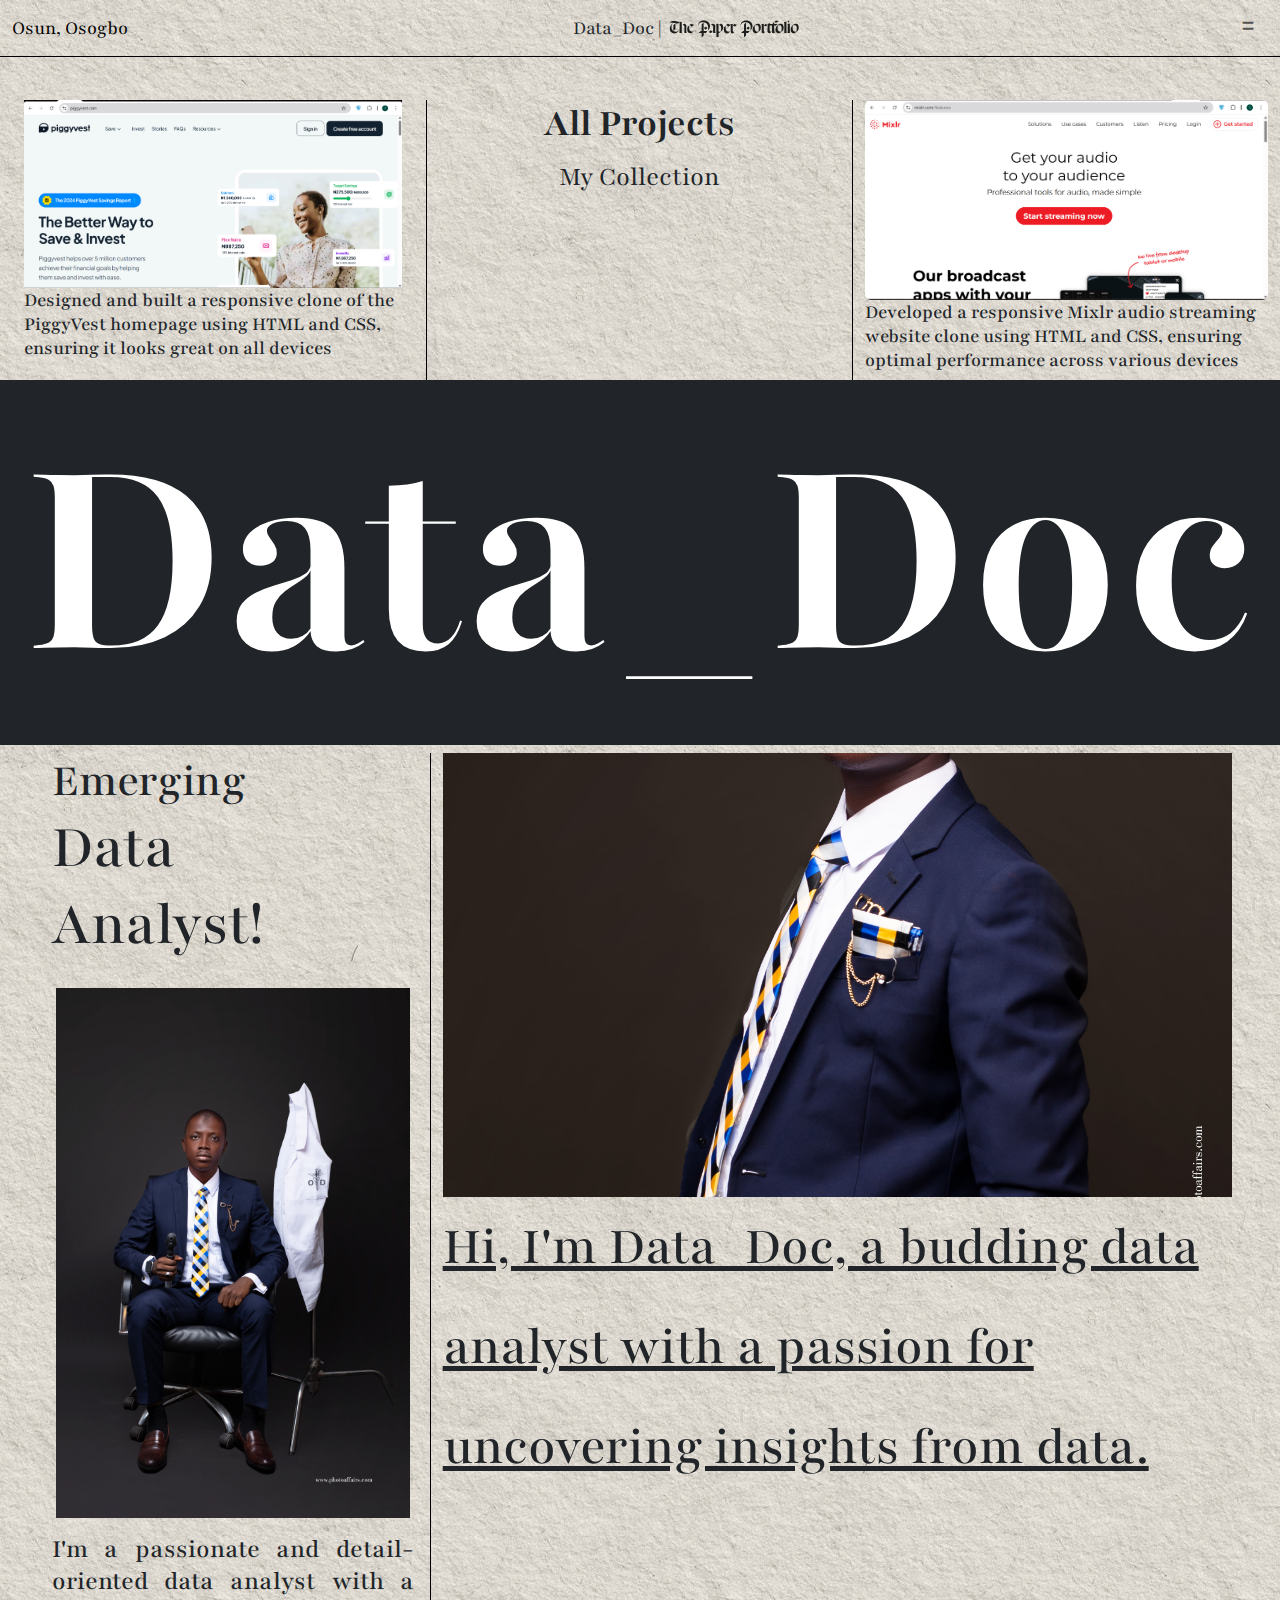
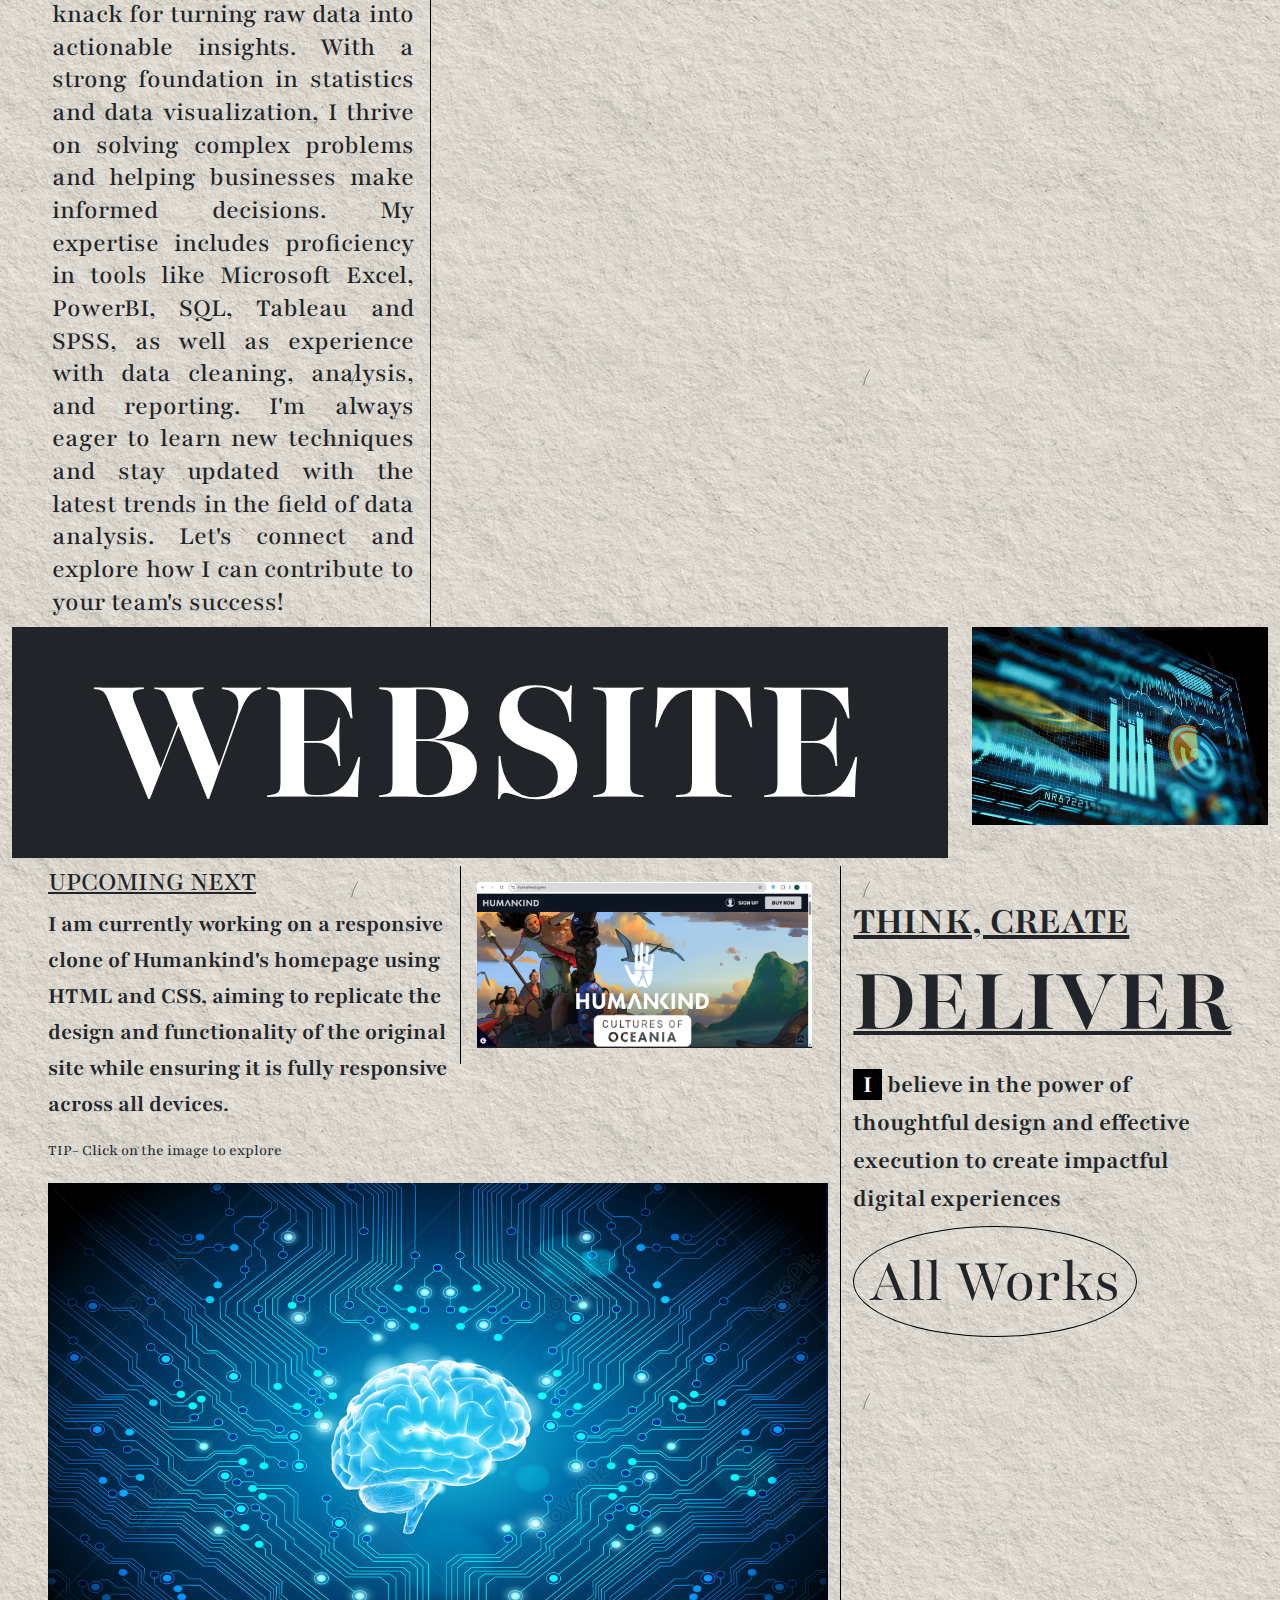
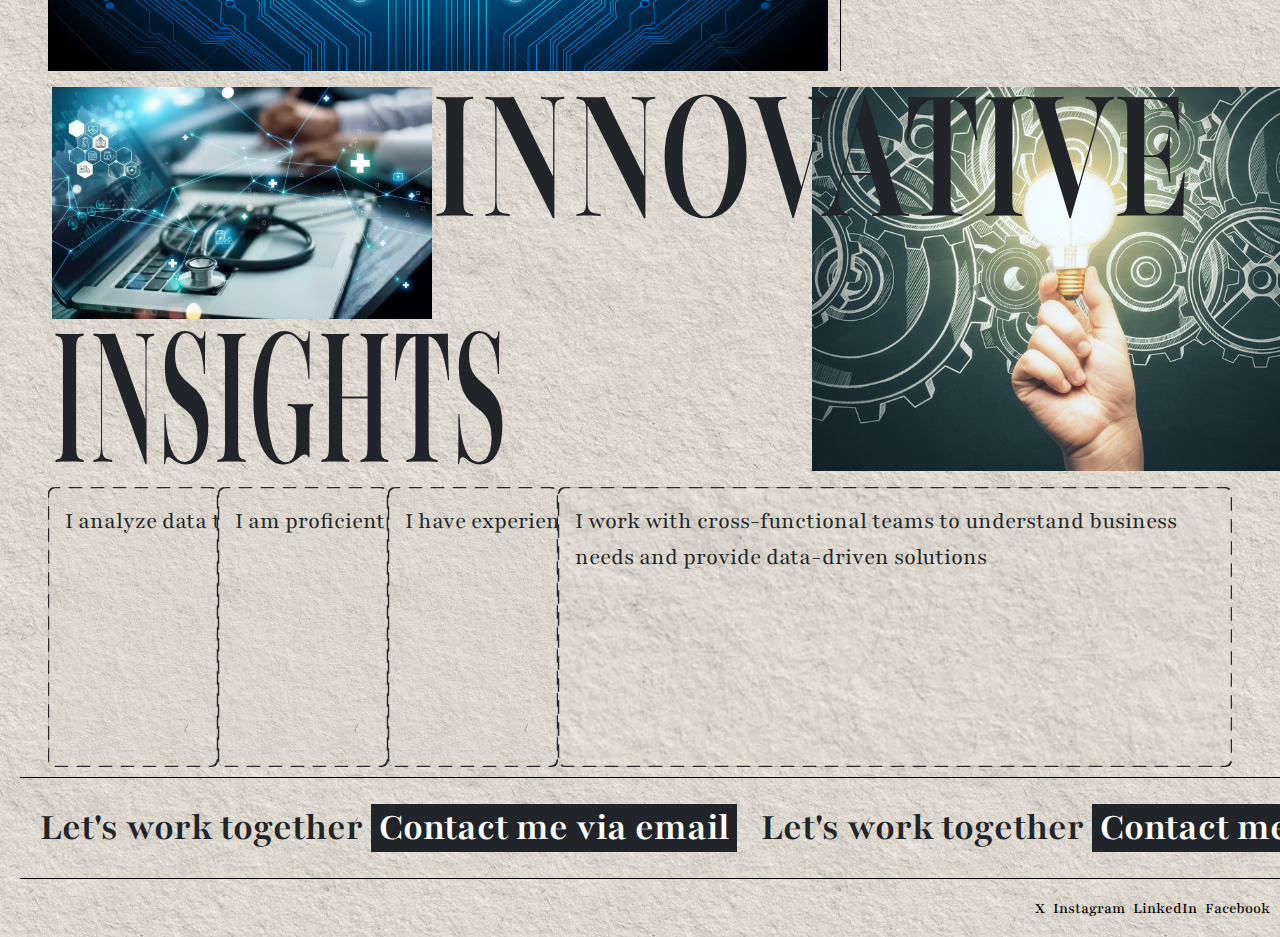
<file: index.html>
<!DOCTYPE html>
<html lang="en">

<head>
    <meta charset="UTF-8">
    <meta name="viewport" content="width=device-width, initial-scale=1.0">
    <title>Document</title>
    <link rel="stylesheet" href="./niccolomiranda.css">
    <link rel="preconnect" href="https://fonts.googleapis.com">
    <link rel="preconnect" href="https://fonts.gstatic.com" crossorigin>
    <link href="https://fonts.googleapis.com/css2?family=Cinzel:wght@400..900&display=swap" rel="stylesheet">
    <link rel="preconnect" href="https://fonts.googleapis.com">
    <link rel="preconnect" href="https://fonts.gstatic.com" crossorigin>
    <link
        href="https://fonts.googleapis.com/css2?family=Playfair:ital,opsz,wght@0,5..1200,300..900;1,5..1200,300..900&display=swap"
        rel="stylesheet">
    <link href="https://cdn.jsdelivr.net/npm/bootstrap@5.3.3/dist/css/bootstrap.min.css" rel="stylesheet">
    <link rel="stylesheet"
        href="https://fonts.googleapis.com/css2?family=Material+Symbols+Outlined:opsz,wght,FILL,GRAD@20..48,100..700,0..1,-50..200&icon_names=maximize" />

</head>

<body>

    <nav class="navbar  border-bottom border-black bg-body-tertiary fixed-top">
        <div class="container-fluid">
            <div class="navbar-left">
              <span class="cursor-pointer d-none d-md-flex navbar-brand fs-5">Osun, Osogbo</span>  
            </div>
            <div class="navbar-center d-flex">
<span class="me-2 fs-5">Data_Doc |</span>
               
                <img src="./multimedia/5f7f87c8b81a6e7a214312f0_header.svg" alt="" width="130" height="130" class="cursor-pointer img-fluid">

            </div>


            <button class="navbar-toggler border-0" type="button" data-bs-toggle="offcanvas"
                data-bs-target="#offcanvasNavbar" aria-controls="offcanvasNavbar" aria-label="Toggle navigation">
                <div class="hamburger d-flex flex-column  justify-content-between  align-center ">
                    <span class="hamburger1 material-symbols-outlined  fw-bold fs-6 border-0">
                        maximize
                    </span>
                    <span class=" hamburger2 material-symbols-outlined fw-bold fs-6 text-center border-0">
                        maximize
                    </span>
                </div>
            </button>
            <div class="offcanvas offcanvas-top custom-burn h-100 bg-black text-white " tabindex="-1" id="offcanvasNavbar"
                aria-labelledby="offcanvasNavbarLabel">
                <div class="offcanvas-header">
                    <h5 class="offcanvas-title fw-bold fs-3 text-center" id="offcanvasNavbarLabel">My Paper Portfolio</h5>
                    <button type="button" class="btn-close btn-closed " data-bs-dismiss="offcanvas" aria-label="Close">
                        <span></span>
                        <span></span>
                    </button>
                </div>
                <div class="offcanvas-body">
                    <ul class="navbar-nav">
                        <li class="nav-item">
                        <li class="nav-item d-sm-flex flex-sm-column align-sm-center justify-sm-center ">
                            <a class="big nav-link fw-bold text-sm-center text-white" href="#">Index</a>
                            <a class="big nav-link fw-bold text-sm-center text-white " id="navlink2" href="#">Work</a>
                            <a class="big nav-link fw-bold text-sm-center text-white" href="#">About</a>
                        </li>
                        <div class="d-flex justify-content-center align-center gap-2 ">
                            <a class="text-decoration-none" href="#">
                                <h3 class="fs-5 text-white"> Twitter</h3>
                            </a>
                            <a class="text-decoration-none" href="#">
                                <h3 class="fs-5 text-white"> Instagram</h3>
                            </a>
                            <a class="text-decoration-none" href="#">
                                <h3 class="fs-5 text-white">LinkedIn</h3>
                            </a>
                            <a class="text-decoration-none" href="#">
                                <h3 class="fs-5 text-white ">Facebook</h3>
                            </a>
                        </div>
                    </ul>

                </div>
            </div>
        </div>
    </nav>
    <header class="head container-fluid">
        <div class="row">
            <div class="bord overflow-hidden col-12 col-md-4 text-center px-md-2 px-lg-4">
                <a href="https://piggy-vest-clone-theta.vercel.app/">
                    <div class=" overflow-hidden ">
                        <img class="img-work img-fluid" src="./multimedia/Piggyvest_homepage.png" alt="">
                </a>
            </div>

            <h2 class="fs-5 text-center text-md-start">
                Designed and built a responsive clone of the PiggyVest homepage using HTML and CSS, ensuring it
                looks great on all devices
            </h2>
        </div>
        <div class="col-12 col-md-4 bord">
            <h1 class="fs-1 fw-bold text-center">All Projects</h1>
            <p class="fs-3 text-center">My Collection</p>
        </div>
        <div class="col-12 col-md-4 bordx">
            <a href="https://mix-lr-clone.vercel.app/">
                <div class="overflow-hidden">
                    <img class="img-work img-fluid rounded border-3 border-dark zoom-img"
                        src="./multimedia/Mixlr_homepage.png" alt="">
                </div>
            </a>
            <h2 class="fs-5 text-center text-md-start">
                Developed a responsive Mixlr audio streaming website clone using HTML and CSS, ensuring optimal
                performance across various devices
            </h2>


        </div>

    </header>

    <section>
        <div>
            <h1 class="sec1 text-white bg-dark text-center fw-bold">Data_Doc</h1>


        </div>
    </section>


    <section class="sec2  container-fluid  d-md-flex gap-2 px-md-5 gap-md-4">
        <div class="bord row border-sm-bottom   px-1">
            <div class=" col-12 col-md-4 ">
                <h1 class="h1-mod">Emerging <span class="developer text-md-start">Data Analyst!</span>
                </h1>
            </div>
            <div class="col-md-12  p-3">
                <img src="./multimedia/IMG_2690.jpg" class="img-edit2 object-fit-cover img-fluid w-100 h-100" alt="">
            </div>
            <div>
                <h2 class="txt-edit">
                    I'm a passionate and detail-oriented data analyst with a knack for turning raw data into actionable
                    insights. With a strong foundation in statistics and data visualization, I thrive on solving complex
                    problems and helping businesses make informed decisions. My expertise includes proficiency in tools
                    like Microsoft Excel, PowerBI, SQL, Tableau and SPSS, as well as experience with data cleaning,
                    analysis, and reporting.
                    I'm always eager to learn new techniques and stay updated with the latest trends in the field of
                    data
                    analysis. Let's connect and explore how I can contribute to your team's success!
                </h2>
            </div>

        </div>
        <div class="col-md-8 gap-2 mw-100">
            <div class="ratio ratio-16x9  ">
                <img src="./multimedia/IMG_2689 (1).jpeg" class="img-edit img-fluid object-fit-cover" alt="">
            </div>
            <h1 class="h-mod text-center text-md-start">
                Hi, I'm Data_Doc, a budding data analyst with a passion for uncovering insights from data.
            </h1>
        </div>
    </section>
    <section class="container-fluid">
        <div class="row">
            <div class=" col-12 col-md-9">
                <h1 class=" sec3 fw-bold text-center bg-dark text-white">WEBSITE</h1>

            </div>
            <div class="col-md-3">
                <img class="img-fluid object-fit-cover w-100"
                    src="./multimedia/public_images_1603252501609-Data+Analyst+and+Scientist+Job+Descriptions,+Skills,+and+Qualifications.jpg"
                    alt="">

            </div>
        </div>
    </section>

    <section class="container-fluid px-md-5">
        <div class="row">
            <div class="col-md-8  bord">
                <div class="d-block d-md-flex flex-md-column justify-md-center align-md-center gap-1">
                    <div class="d-block d-md-flex  justify-md-center align-md-center ">
                        <div class=" ">
                            <div>
                                <h1 style="text-decoration: underline;" class="fs-3 fs-md-6  text-center text-md-start">
                                    UPCOMING
                                    NEXT</h1>
                                <p class="clone text-md-start text-center fw-bold fs-4 ">
                                    I am currently working on a responsive clone of Humankind's homepage using HTML and
                                    CSS, aiming to replicate the design and functionality of the original site while
                                    ensuring it is fully responsive across all devices.

                                </p>

                            </div>
                            <p class="fs-6 fs-md-4 text-md-start text-center ">TIP- Click on the image to
                                explore</p>

                        </div>
                        <div class="">
                            <div class="gap-3">
                                <div class="p-3 bord1">
                                    <a href="https://humankind-clone-plum.vercel.app/"><img
                                            class="custom-img img-fluid object-fit-cover w-100 h-100"
                                            src="./multimedia/Humankind_homepage.png" alt=""></a>
                                </div>


                            </div>

                        </div>

                    </div>
                    <div class="">
                        <img class="img-fluid object-fit-contain w-100"
                            src="./multimedia/lovepik-artificial-brain-background-image_500487247.jpg" alt="">
                    </div>

                </div>

            </div>

            <div class="col-md-4">
                <h1 class="think-head fs-1 fw-bold mt-3 text-center text-md-start">
                    THINK, CREATE <span class="deliver">DELIVER</span></h1>
                <p class="think fw-bold text-center text-md-start">I believe in the power of thoughtful design and
                    effective execution to create impactful digital experiences
                </p>

                <p class="all-work d-md-none /text-md-center d-lg-inline">All Works</p>

            </div>
            <div class="container-fluid p-3 p-md-3">
                <div class="d-md-flex flex-col">
                    <div class="inno-col d-md-flex flex-md-column gap-3">
                        <div class="d-md-flex">
                            <img class="new-img img-fluid object-fit-cover" src="./multimedia/Digital new.avif" alt="">
                            <h1 class="w-25 new">INNOVATIVE</h1>
                        </div>
                        <h1 class="innovate">INSIGHTS</h1>
                    </div><img class="neww-img img-fluid  object-fit-cover"
                        src="./multimedia/e7b0c2ff325ea3b436f9458ebf0f6894.jpg" alt="">
                </div>

            </div>


        </div>
    </section>
    <section class="container-fluid  px-md-5 px-3">
        <div class="card-stack fs-4 fs-md-1">
            <div class="card d-block d-md-flex">
                <div class="card-body">
                    <p class="card-text">
                        I analyze data to identify trends, patterns, and insights that drive informed decision-making.
                    </p>
                </div>
            </div>

            <div class="card d-md-flex">
                <div class="card-body">
                    <p class="card-text">
                        I am proficient in data visualization tools like Tableau and Power BI to create compelling
                        visual
                        representations of data
                    </p>
                </div>
            </div>

            <div class="card d-md-flex">
                <div class="card-body">
                    <p class="card-text">
                        I have experience in cleaning and transforming raw data into a usable format for analysis
                    </p>
                </div>
            </div>

            <div class="card d-md-flex">
                <div class="card-body">
                    <p class="card-text">
                        I work with cross-functional teams to understand business needs and provide data-driven
                        solutions
                    </p>
                </div>
            </div>
        </div>
    </section>



    <footer class="contact overflow-hidden w-100">
        <div class="contact-content d-inline-flex">
            <span class="fw-bold fs-1 me-4">Let's work together
                <span class="fw-bold bg-dark px-2"><a href="mailto:babatundebale@gmail.com"
                        class="text-decoration-none text-white">Contact me via email</a></span></span>

            <span class="fw-bold fs-1 me-4">Let's work together
                <span class="fw-bold bg-dark px-2"><a href="mailto:babatundebale@gmail.com"
                        class="text-decoration-none text-white">Contact me via email</a></span></span>

            <span class="fw-bold fs-1 me-4">Let's work together
                <span class="fw-bold bg-dark px-2"><a href="mailto:babatundebale@gmail.com"
                        class="text-decoration-none text-white">Contact me via email</a></span></span>

            <span class="fw-bold fs-1 me-4">Let's work together
                <span class="fw-bold bg-dark px-2"><a href="mailto:babatundebale@gmail.com"
                        class="text-decoration-none text-white">Contact me via email</a></span></span>

        </div>

    </footer>
    <div class="socials d-flex justify-content-end align-center gap-2 ">
        <a class="text-decoration-none" href="https://twitter.com/baletunde">
            <h3 class="fs-6 text-black">X</h3>
        </a>
        <a class="text-decoration-none" href="https://instagram.com/baletunde">
            <h3 class="fs-6 text-black"> Instagram</h3>
        </a>
        <a class="text-decoration-none" href="https://linkedin.com/in/babatundebale">
            <h3 class="fs-6 text-black">LinkedIn</h3>
        </a>
        <a class="text-decoration-none" href="https://facebook.com/babatundebale">
            <h3 class="fs-6 text-black">Facebook</h3>
        </a>

    </div>

    <script src="https://cdn.jsdelivr.net/npm/bootstrap@5.3.8/dist/js/bootstrap.bundle.min.js"
        integrity="sha384-FKyoEForCGlyvwx9Hj09JcYn3nv7wiPVlz7YYwJrWVcXK/BmnVDxM+D2scQbITxI" crossorigin="anonymous">
        </script>

</body>

</html>
</file>
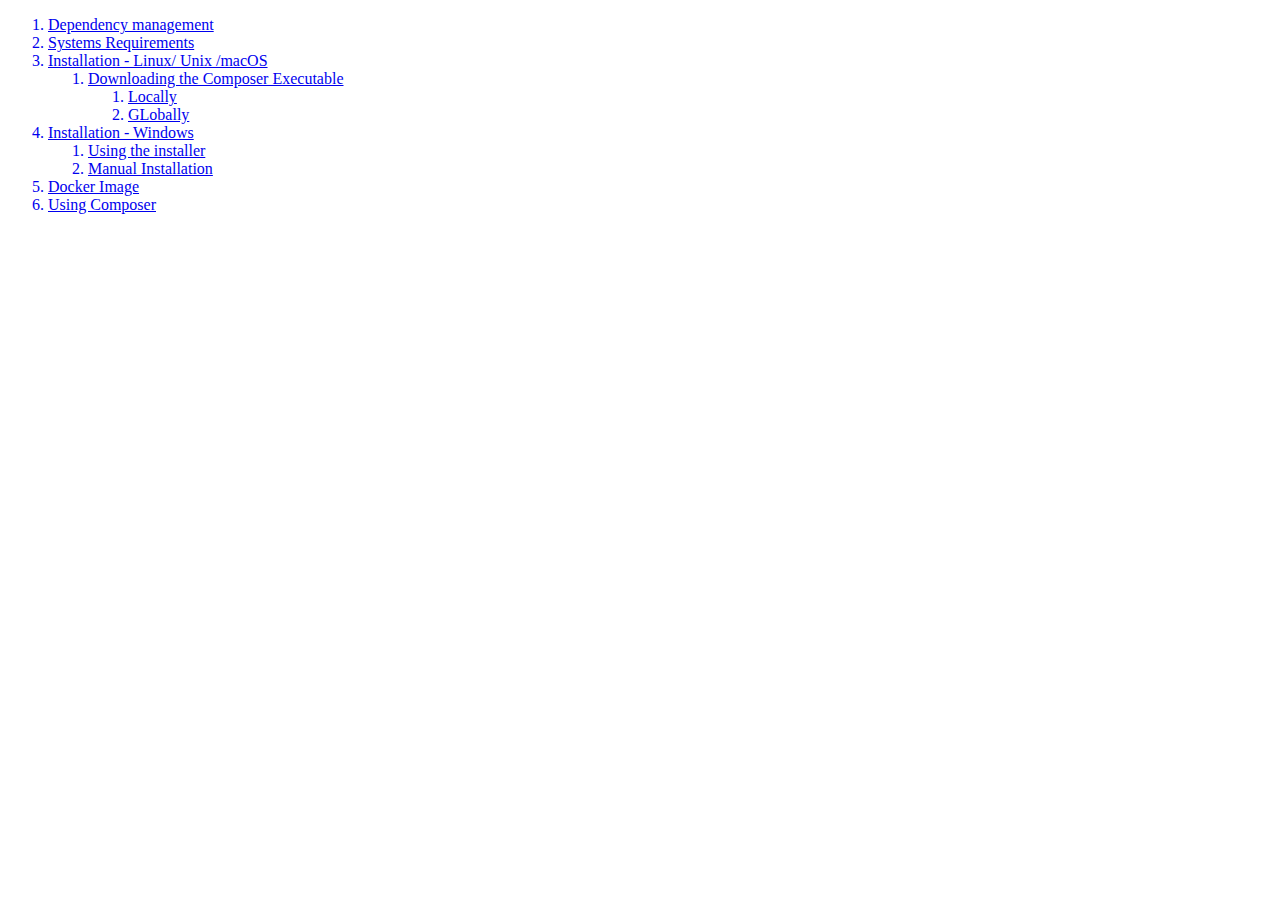
<file: multimedia/List.html>
<!DOCTYPE html>
<html lang="en">
<head>
    <meta charset="UTF-8">
    <meta name="viewport" content="width=device-width, initial-scale=1.0">
    <title>Document</title>
</head>
<body>
    <!-- <ul>
        <li>Coffee</li>
        <li>Tea</li>
        <li>Milk</li>
    </ul>
    <ol>
        <li>Coffee</li>
        <li>Tea</li>
        <li>Milk</li> -->
    </ol>
    <ol>
        <a href="https://getcomposer.org/doc/00-intro.md#dependency-management" target="_blank"><li>Dependency management</li></a>
        <a href="https://getcomposer.org/doc/00-intro.md#system-requirements" target="_blank"><li>Systems Requirements</li></a>
        <a href="https://getcomposer.org/doc/00-intro.md#installation-linux-unix-macos" target="_blank"><li>Installation - Linux/ Unix /macOS</li></a>
        <ol>
            <a href="https://getcomposer.org/doc/00-intro.md#downloading-the-composer-executable" target="_blank"><li>Downloading the Composer Executable</li></a>
            <ol>
                <a href="https://getcomposer.org/doc/00-intro.md#locally" target="_blank"><li>Locally</li></a>
                <a href="https://getcomposer.org/doc/00-intro.md#globally" target="_blank"><li>GLobally</li></a>
            </ol>
        </ol>
        <a href="https://getcomposer.org/doc/00-intro.md#installation-windows" target="_blank"><li>Installation - Windows</li></a>
        <ol>
            <a href="https://getcomposer.org/doc/00-intro.md#using-the-installer" target="_blank"><li>Using the installer</li></a>
            <a href="https://getcomposer.org/doc/00-intro.md#manual-installation" target="_blank"><li>Manual Installation</li></a>
        </ol>
        <a href="https://getcomposer.org/doc/00-intro.md#docker-image" target="_blank"><li>Docker Image</li></a>
        <a href="https://getcomposer.org/doc/00-intro.md#using-composer" target="_blank"><li>Using Composer</li></a>
    </ol>
</body>
</html>
</file>
<file: niccolomiranda.css>
* {
    margin: 0;
    padding: 0;
    box-sizing: border-box;
}

body {
    background-image: url('./multimedia/614f353f1e11a6a7afdd8b74_6059a3e2b9ae6d2bd508685c_pt-texture-2.jpg') !important;
    animation: bodySpin 1s linear 1;
    font-family: "Playfair", serif !important;

}

@keyframes bodySpin {
    from {
        transform: rotate(0deg);
    }

    to {
        transform: rotate(360deg);
    }
}
.big{
    font-size: 6rem !important;
}

.navbar {
    background-image: url('./multimedia/614f353f1e11a6a7afdd8b74_6059a3e2b9ae6d2bd508685c_pt-texture-2.jpg');

}

.hamburger {
    position: relative
}

.hamburger1 {
    position: absolute;
    top: 40%;
}

.offcanvas.custom-burn.offcanvas-top:not(.show){
    /* transition: 1s ease; */
    transform: translateY(-100%);
    
}
.offcanvas.custom-burn.show{
    animation: burnDown 1s ease forwards;
}
@keyframes burnDown{
    0% {
        transform: translateY(-100%) rotate(-1deg) scale(1.05);
        opacity: 0.7;
        filter: brightness(120%) sepia(30%);
    }
    50%{
        transform: translateY(10px) rotate(0deg) scale(1);
        opacity: 0.95;
        filter: brightness(100%) sepia(20%);
        }
        100% {
            transform: translateY(0);
            opacity: 1;
            filter: brightness(100%) sepia(0%);
        }
}
.offcanvas.custom-burn.offcanvas-top:not(.show){
animation: burnUp 1s ease forwards;
}
@keyframes burnUp{
    from {
        transform: translateY(0);
        opacity: 1;
    }
    to {
        transform: translateY(-100%) rotate(-2deg) scale(0.95);
        opacity: 0;
}

}

.hamburger,
.hamburger1,
.hamburger2,
.btn-closed {
    transition: 1s ease-out;
}

.hamburger:hover .hamburger1,
.btn-closed:hover {
    transform: translate(5px);
}

.hamburger:hover .hamburger2{
    transform: translate(-5px);
}

.btn-closed {
    position: relative;
    width: 32px;
    height: 32px;
    border: none;
    background: none;
    cursor: pointer;
    display: flex;
    flex-direction: column;
    gap: 10px;

}

.btn-closed span {
    position: absolute;
    top: 50%;
    width: 40px;
    height: 3px;
    background-color: white;
    border-radius: 2px;
    transition: all 0.3s ease
}

.btn-closed:hover span:first-child {
    transform: scale(50%, 50%)rotate(45deg)
}

.btn-closed:hover span:last-child {
    transform: scale(50%, 50%) rotate(-45deg)
}

#navlink2 {
    color: white;
    text-decoration: line-through;
    text-decoration-color: red;
}

.head {
    padding-top: 100px;
}

.bord {
    border-right: 1px solid black;

}

.bord1 {
    border-left: 1px solid black
}

.work {
    display: flex;
    flex-direction: column;
    gap: 20px;
}

.img-work {
    transition: transform 3s ease;
    transform-origin: center center;
}

.img-work:hover {
    transform: scale(1.5)
}

.sec1 {
    font-size: 19rem;
    padding: 0;
}


.h1-mod {
    font-size: 3rem;

}

.txt-edit {
    font-size: 1.7rem;
    text-align: justify;
}

.h-mod {
    font-size: 3.5rem;
    line-height: 100px;
    text-decoration: underline;


}

.sec3 {
    font-size: 12rem;
}

.developer {
    font-size: 4rem;
}

.deliver {
    font-size: 6rem;
}

.think {
    font-size: 1.6rem;
    line-height: 38px;
}

.think::first-letter {
    background-color: #000;
    color: white;
    padding: 0 10px;

}

.think-head {
    font-size: 3rem;
    text-decoration: underline;
    line-height: 80px;
}

.all-work {
    font-size: 4rem;
    text-align: center;
    padding: 16px;
    transition: 2s ease;
    border-radius: 50%;
    border: 1px solid black;

}

/* .all-work:hover {} */

.new {
    font-size: 8.7rem;
    font-weight: bold;
    transform-origin: center;
    transform: scaleY(1.5);

}

.new-img {
    width: 50%;

}

.neww-img {
    width: 45%;

}

.innovate {
    font-size: 6.7rem;
    font-weight: bold;
    transform-origin: center;
    transform: scaleY(2.1);

}

.inno {
    max-width: 500px;

}

.inno-pic {
    max-width: 300px;
}

.inno-col {
    gap: 75px;
}

.card {
 background-image: url('./multimedia/download\ \(6\).svg'), url('./multimedia/614f353f1e11a6a7afdd8b74_6059a3e2b9ae6d2bd508685c_pt-texture-2.jpg');
  background-repeat: no-repeat, no-repeat;
  background-position: center center, center center;
  background-size: 100% 100%, cover;

  background-origin: border-box, padding-box;
  background-clip: border-box, padding-box;


}



.card-stack {
    display: flex;

    width: 100%;

    height: 280px;
    margin: auto;
}

.card-stack .card {
    flex: 1;
    height: 100%;
    overflow: hidden;
    cursor: pointer;
    transition: all 0.4s ease;
    display: flex;
    flex-direction: column;
}

.card .card-body {
    overflow: hidden;
    white-space: nowrap;
    text-overflow: ellipsis;
}

.card-stack .card:hover {
    flex: 4;
}

.card-stack .card:last-child {
    flex: 4;
}

.card-stack .card:last-child .card-body,
.card-stack .card:hover .card-body {
    white-space: normal;
    text-overflow: unset;
}

footer {  
    padding: 20px;
     margin: 10px 20px;
    border-top: 1px solid black;
    border-bottom: 1px solid black
}

.contact{
    white-space: nowrap;
    position: relative;

}
.contact-content {
    display: inline-block;
        animation: moveText 8s linear infinite;
}


@keyframes moveText {
    0% {
        transform: translateX(0);
    }

    100% {
        transform: translateX(-50%)
    }

}

.custom-img {
    max-width: 100%;
    height: auto
}
.socials{
    padding: 10px;
}

@media (max-width: 1025px) {
    .sec1 {
        font-size: 14rem;
        margin: 15px 24px;
    }

    .sec3 {
        font-size: 9.5rem;
        margin: 16px 16px;
    }

    .h1-mod {
        font-size: 2rem;
    }

    .developer {
        font-size: 2.5rem;
    }

    .txt-edit {
        font-size: 1.2rem;
    }

    .h-mod {
        font-size: 2.5rem;
        line-height: 60px;
    }

    .custom-img {
        width: 994px !important;
        ;
        height: 250px !important;
        ;
        object-fit: contain !important;
    }

    .deliver {
        font-size: 4.5rem;
    }

    .think {
        font-size: 1.3rem;
        line-height: 21px;
        text-align: center;
    }

    .all-work {
        font-size: 3rem;
    }

    .new {
        font-size: 6rem;
    }

    .innovate {
        font-size: 4.6rem;
    }

}

@media (max-width: 768px) {
    .sec1 {
        font-size: 10.5rem;
    }

    .h1-mod {
        font-size: 1.5rem;
    }

    .sec3 {
        font-size: 7.8rem;
    }

    .h-mod {
        font-size: 1.7rem;
        line-height: 51px;
    }

    .think-head {
        line-height: 65px;
    }

    .developer {
        font-size: 4rem;
    }

    .txt-edit {
        font-size: 1.1rem;
    }

    .deliver {
        font-size: 3.4rem;
    }

    .all-work {
        font-size: 2rem;
    }

    .think {
        line-height: 17px;
        font-size: 1.3rem;
    }

    .new {
        font-size: 5.4rem;
    }

    .innovate {
        font-size: 4rem;
    }

    .card-stack {
        display: block;
        height: auto;
    }

    .card-stack .card {
        width: 100%;
        flex: none;
        height: auto;
        margin-bottom: 1rem
    }
    .img-work{
        padding: 20px;
    }

    .card .card-body {
        white-space: normal;
        text-overflow: unset;
    }
}

@media (max-width: 426px) {
    .sec1 {
        font-size: 5.3rem;

    }

    .img-work{
        padding: 20px;
    }

    .bord,
    .bord1 {
        border: none;
        border-bottom: 1px solid black;
        padding: 10px;
        margin: 20px 0;
    }

    .sec3 {
        font-size: 5.5rem;

    }

    .h-mod {
        text-align: center;
    }

    .h1-mod {
        font-size: 2.3rem;
    }

    .new {
        font-size: 11.8rem;
    }

    .new-img {
        width: 100%;
    }

    .neww-img {
        width: 100%;
    }

    .innovate {
        font-size: 4.4rem;
        transform: scaleY(2.1);
    }

    .txt-edit {
        font-size: 1.5rem;
        padding: 10px;
    }
    .big{
        font-size: 2.5rem! important;
    }
}

@media (max-width: 376px) {
    .innovate {
        font-size: 3.8rem;
        transform: scaleY(2.1);
    }

    .new {
        font-size: 10.2rem;
    }

    .sec3 {
        font-size: 5.2rem;
        margin: 0;
    }

    .think {
        line-height: 26px;
        font-size: 1.5rem;
    }

    .sec1 {
        font-size: 6.3rem;
        margin: 0;
    }
}

@media (max-width: 321px) {
    .sec1 {
        font-size: 4.5rem;
        margin: 0;
    }

    .sec3 {
        font-size: 4.4rem;
        margin: 10px 0;
    }

    .developer {
        font-size: 3rem;
    }

    .h1-mod {
        font-size: 2rem;
        text-align: center;
    }
    .think{
        font-size: 1.4rem;
        line-height: 25px;
    }

    .think-head {
        font-size: 2rem;
        line-height: 50px;
    }

    .new {
        font-size: 8.8rem;
    }


    .innovate {
        font-size: 3.2rem;
        transform: scaleY(2.5);
    }
}
</file>
